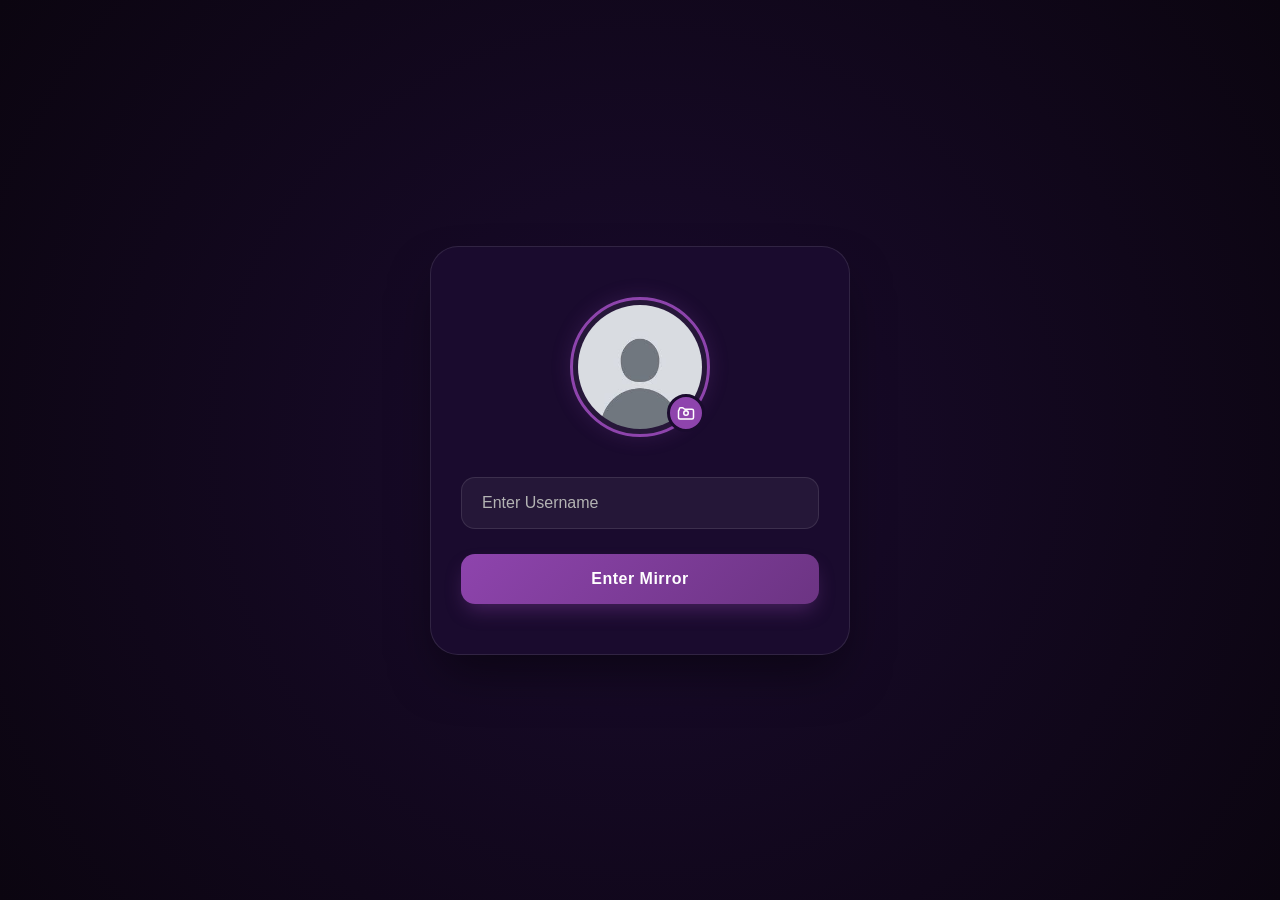
<file: front-end/public/index.html>
<!DOCTYPE html>
<html>

<head>
    <title>Login</title>
    <meta name="theme-color" content="#0f0f0f">
    <link rel="stylesheet" href="index.css">
    <link rel="icon" href="img/cropped_circle_image (8).png" type="image-icon">
</head>

<body>

    <div id="customAlert" class="alert-overlay">
        <div class="alert-box">
            <h3 id="alertTitle">Alert</h3>
            <p id="alertMessage">Message here</p>
            <button onclick="closeAlert()">OK</button>
        </div>
    </div>


    <div class="login-container">
        <div class="avatar-picker">
            <div class="image-wrapper">
                <img src="img/user.png" alt="User Profile" id="yourImage">

                <label class="camera-btn" onclick="openAvatarModal()">
                    <svg viewBox="0 0 24 24" fill="none" xmlns="http://www.w3.org/2000/svg">
                        <path
                            d="M12 15C13.6569 15 15 13.6569 15 12C15 10.3431 13.6569 9 12 9C10.3431 9 9 10.3431 9 12C9 13.6569 10.3431 15 12 15Z"
                            stroke="white" stroke-width="2" stroke-linecap="round" stroke-linejoin="round" />
                        <path
                            d="M3 7C3 5.89543 3.89543 5 5 5H7.17157C7.70201 5 8.21071 5.21071 8.58579 5.58579L9.41421 6.41421C9.78929 6.78929 10.298 7 10.8284 7H20C21.1046 7 22 7.89543 22 9V18C22 19.1046 21.1046 20 20 20H4C2.89543 20 2 19.1046 2 18V9C2 8.44772 2.44772 8 3 8V7Z"
                            stroke="white" stroke-width="2" stroke-linecap="round" stroke-linejoin="round" />
                    </svg>
                </label>
            </div>
        </div>

            <input type="text" id="username" placeholder="Enter Username" required >
            <input type="file" id="profileImage" accept="image/*" hidden>
        

        <button class="login-btn" onclick="login()">Enter Mirror</button>
    </div>

    <div id="avatarModal" class="alert-overlay">
        <div class="alert-box">
            <h3>Select Profile Picture</h3>
            <div class="avatar-grid">
                <img src="img/avatar/a1.jpeg" class="default-img" onclick="selectAvatar(this.src)">
                <img src="img/avatar/a2.jpeg" class="default-img" onclick="selectAvatar(this.src)">
                <img src="img/avatar/a3.jpeg" class="default-img" onclick="selectAvatar(this.src)">
                <img src="img/avatar/a4.jpeg" class="default-img" onclick="selectAvatar(this.src)">
                <img src="img/avatar/a5.jpeg" class="default-img" onclick="selectAvatar(this.src)">
                <img src="img/avatar/a6.jpeg" class="default-img" onclick="selectAvatar(this.src)">
                <img src="img/avatar/a7.jpeg" class="default-img" onclick="selectAvatar(this.src)">
                <img src="img/avatar/a8.jpeg" class="default-img" onclick="selectAvatar(this.src)">
                <img src="img/avatar/a9.jpeg" class="default-img" onclick="selectAvatar(this.src)">
                <img src="img/avatar/a10.jpeg" class="default-img" onclick="selectAvatar(this.src)">
                <div class="upload-option" onclick="document.getElementById('profileImage').click()">
                    <span>+ Upload</span>
                </div>
            </div>
            <button class="close-btn" onclick="closeAvatarModal()">Close</button>
        </div>
    </div>

    <script src="index.js"></script>
    <script src="security.js"></script>
</body>

</html>
</file>
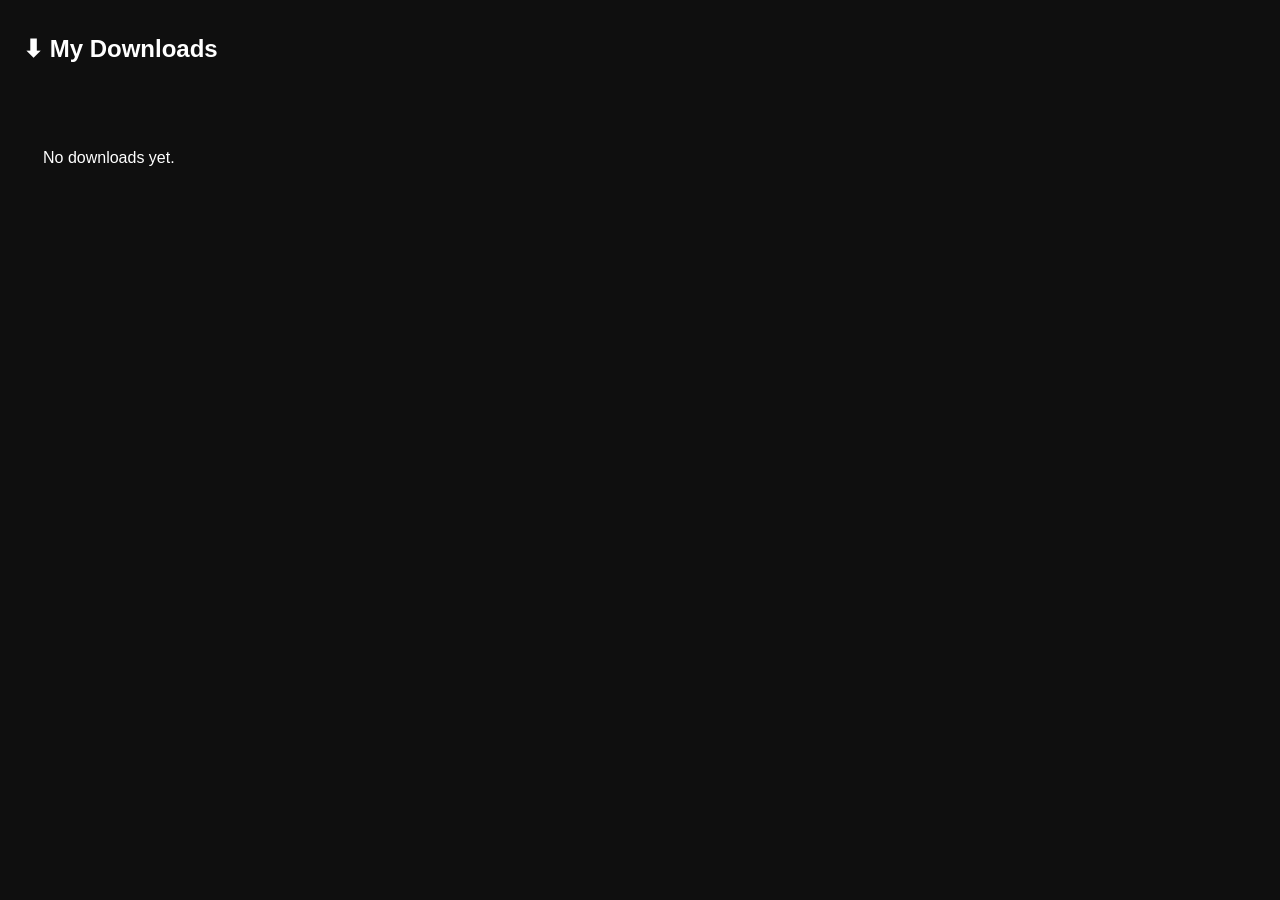
<file: front-end/public/download.html>
<!DOCTYPE html>
<html lang="en">

<head>
    <meta charset="UTF-8">
    <meta name="theme-color" content="#0f0f0f">
    <title>My Downloads</title>
    <link rel="icon" href="img/download.png" type="image-icon">
    <link rel="stylesheet" href="fontawesome-free-7.0.0-web/css/all.min.css">
    <style>
        body {
            background: #0f0f0f;
            color: white;
            font-family: Arial;
        }

        .downloads {
            display: grid;
            grid-template-columns: repeat(auto-fill, minmax(160px, 1fr));
            gap: 15px;
            padding: 20px;
        }

        .download-card {
            background: #1c1c1c;
            border-radius: 10px;
            padding: 10px;
            text-align: center;
        }

        .download-card img {
            width: 100%;
            border-radius: 6px;
        }

        .download-card h4 {
            margin: 8px 0;
            font-size: 14px;
            /* New lines for 2-line ellipsis truncation */
            display: -webkit-box;
            -webkit-line-clamp: 2;
            line-clamp: 2;
            -webkit-box-orient: vertical;
            overflow: hidden;
            text-overflow: ellipsis;
            /* Set a fixed line height so the cards stay the exact same size */
            line-height: 1.4;
            min-height: 2.8em; 
        }

        .download-card a {
            background: #00ff88;
            color: black;
            padding: 6px;
            border-radius: 6px;
            display: block;
            font-weight: bold;
            text-decoration: none;
        }

        .download-card a:hover {
            background: #00cc6f;
        }

        .remove {
            margin-top: 6px;
            color: red;
            cursor: pointer;
            font-size: 13px;
        }

        .remove:hover {
            text-decoration: underline;
        }

        /* ==========================================
   TV INACTIVITY (IDLE) STYLES
========================================== */
        body.tv-idle .tv-focus {
            outline-color: transparent !important;
            box-shadow: none !important;
            transform: scale(1) !important;
            transition: all 0.5s ease !important;
            /* Smooth fade out */
        }
    </style>
</head>

<body>

    <h2 style="padding:15px;">⬇ My Downloads</h2>

    <div class="downloads" id="downloads"></div>

    <script src="download.js"></script>
    <script src="security.js"></script>

</body>

</html>
</file>
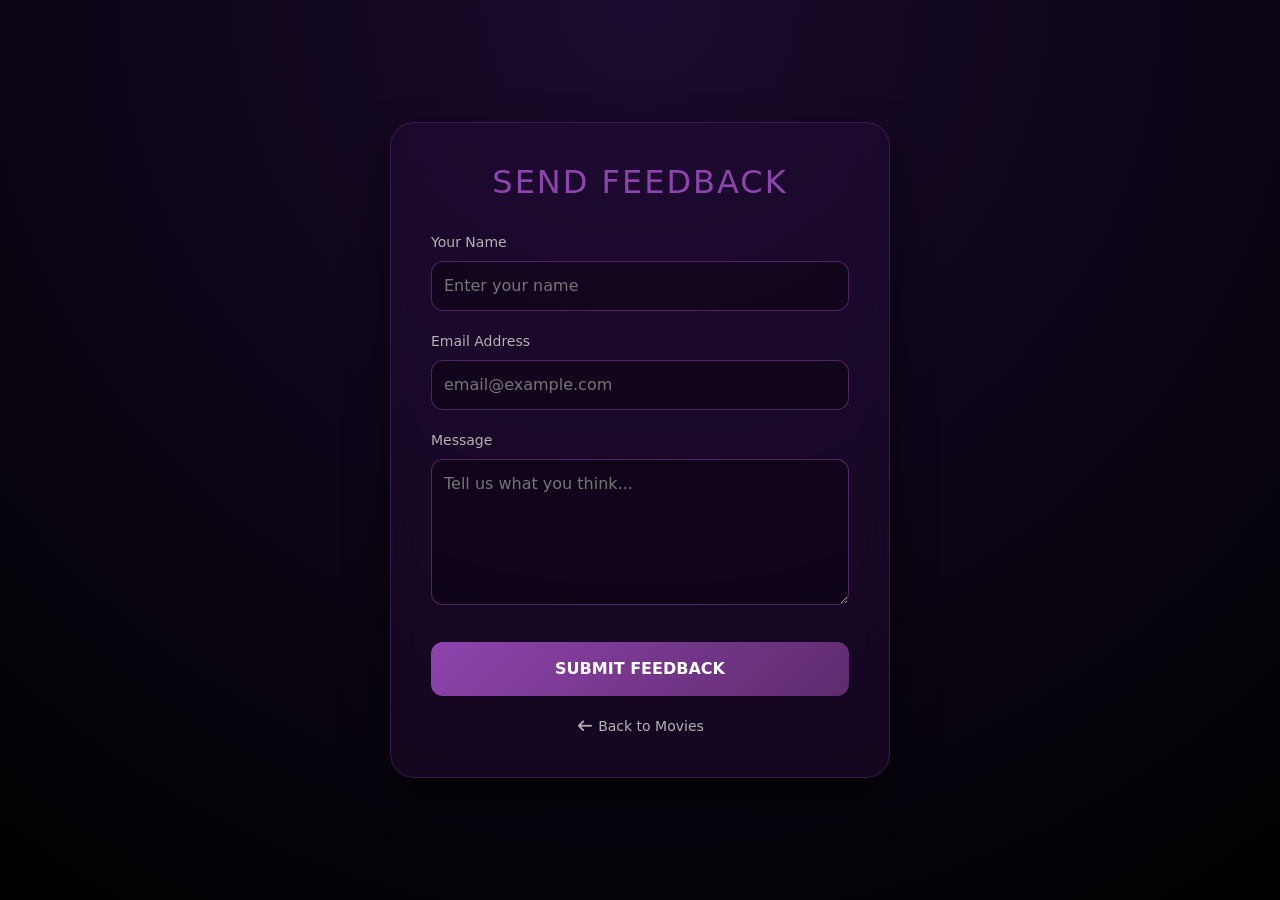
<file: front-end/public/feedback.html>
<!DOCTYPE html>
<html lang="en">

<head>
    <meta charset="UTF-8">
    <meta name="viewport" content="width=device-width, initial-scale=1.0">
    <title>User Feedback Form</title>
    <link rel="icon" href="image/user.jpg">
    <link rel="stylesheet" href="assets/css/bootstrap-grid.min.css">
    <link rel="stylesheet" href="assets/css/bootstrap.min.css">
    <link rel="stylesheet" href="fontawesome-free-7.0.0-web/css/all.min.css">
    <link rel="stylesheet" href="fontawesome-free-7.0.0-web/css/all.min.css">
</head>

<style>
    /* Specific Styles for Feedback Page */
    .feedback-container {
        display: flex;
        justify-content: center;
        align-items: center;
        min-height: 100vh;
        padding: 20px;
        background: radial-gradient(circle at top, #1a0b2e 0%, #000000 100%);
    }

    .feedback-card {
        background: rgba(42, 14, 60, 0.4);
        backdrop-filter: blur(15px);
        -webkit-backdrop-filter: blur(15px);
        border: 1px solid rgba(142, 68, 173, 0.3);
        border-radius: 24px;
        width: 100%;
        max-width: 500px;
        padding: 40px;
        box-shadow: 0 20px 40px rgba(0, 0, 0, 0.6);
    }

    h2 {
        color: #8e44ad;
        text-align: center;
        text-transform: uppercase;
        letter-spacing: 2px;
        margin-bottom: 30px;
    }

    .form-group {
        margin-bottom: 20px;
    }

    label {
        display: block;
        color: #b3b3b3;
        margin-bottom: 8px;
        font-size: 14px;
    }

    input,
    textarea {
        width: 100%;
        padding: 12px;
        background: rgba(0, 0, 0, 0.3);
        border: 1px solid rgba(142, 68, 173, 0.5);
        border-radius: 12px;
        color: white;
        outline: none;
        transition: 0.3s;
    }

    input:focus,
    textarea:focus {
        border-color: #8e44ad;
        box-shadow: 0 0 10px rgba(142, 68, 173, 0.3);
    }

    .submit-btn {
        background: linear-gradient(135deg, #8e44ad, #5e2b6d);
        color: white;
        border: none;
        padding: 15px;
        width: 100%;
        border-radius: 12px;
        font-weight: bold;
        cursor: pointer;
        text-transform: uppercase;
        transition: 0.3s;
        margin-top: 10px;
    }

    .submit-btn:hover {
        transform: scale(1.02);
        box-shadow: 0 0 20px rgba(142, 68, 173, 0.5);
    }

    .back-link {
        display: block;
        text-align: center;
        margin-top: 20px;
        color: #b3b3b3;
        text-decoration: none;
        font-size: 14px;
    }

    .back-link:hover {
        color: #8e44ad;
    }
</style>

<body>

    <div class="feedback-container">
        <div class="feedback-card">
            <h2>Send Feedback</h2>
            <form action="https://formspree.io/f/mzzjadyb" method="POST">
                <div class="form-group">
                    <label for="name">Your Name</label>
                    <input type="text" id="name" name="name" placeholder="Enter your name" required>
                </div>

                <div class="form-group">
                    <label for="email">Email Address</label>
                    <input type="email" id="email" name="email" placeholder="email@example.com" required>
                </div>

                <div class="form-group">
                    <label for="feedback">Message</label>
                    <textarea id="feedback" name="feedback" rows="5" placeholder="Tell us what you think..."
                        required></textarea>
                </div>

                <button type="submit" class="submit-btn">Submit Feedback</button>
            </form>
            <a href="movie.html" class="back-link"><i class="fas fa-arrow-left"></i> Back to Movies</a>
        </div>
    </div>


    <script src="assets/js/bootstrap.bundle.min.js"></script>
    <script src="security.js"></script>
</body>

</html>
</file>
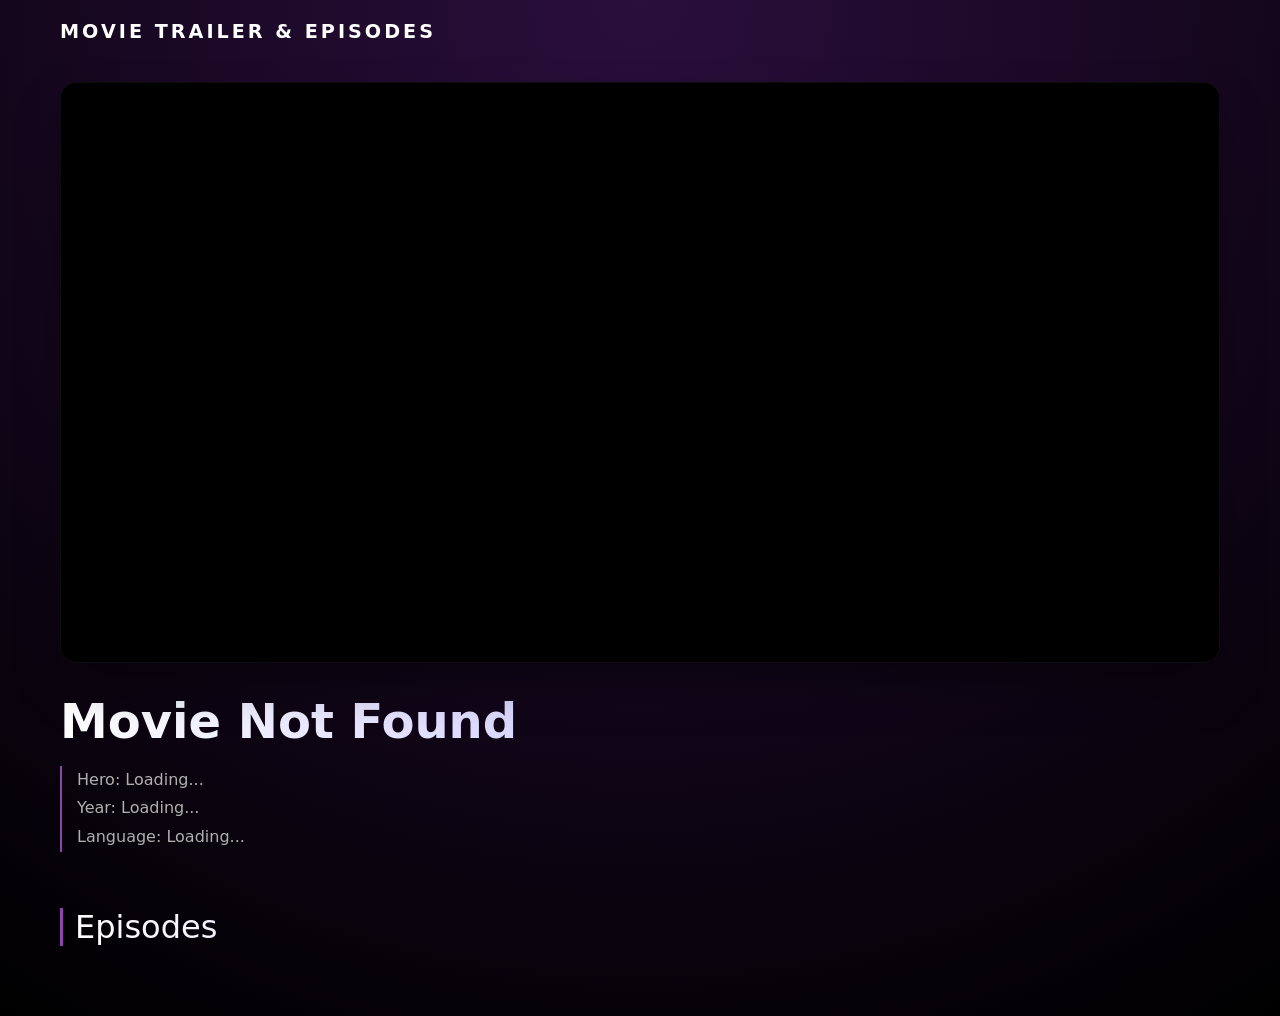
<file: front-end/public/movie-view.html>
<!DOCTYPE html>
<html lang="en">

<head>
    <meta charset="UTF-8">
    <meta name="viewport" content="width=device-width, initial-scale=1.0">
    <title>Movie-View</title>
    <link rel="stylesheet" href="movie-view.css">
    <link rel="stylesheet" href="assets/css/bootstrap.min.css">
    <link rel="stylesheet" href="assets/css/bootstrap-grid.min.css">
    <link rel="stylesheet" href="fontawesome-free-7.0.0-web/css/all.min.css">

    <!-- Meta bar color -->
    <meta name="theme-color" content="#2a0e3c">
    <link rel="icon" href="img/cropped_circle_image (8).png" type="image-icon">
</head>

<body>

    <div class="player-container">
        <div class="trailer">
            <h1 style="color: white;">MOVIE TRAILER & EPISODES</h1>
        </div><br>

        <div class="video-box" id="fullscreenContainer">
            <!-- Existing MP4 Player -->
            <video id="movieVideo" onclick="togglePlay()" crossorigin="anonymous">
                <source id="videoSource" src="" type="video/mp4">
            </video>

            <!-- NEW: YouTube Iframe Player (Hidden by default) -->
            <!-- UPDATED: Added pointer-events: none -->
            <iframe id="youtubePlayer"
                style="display: none; width: 100%; height: 100%; aspect-ratio: 16/9; border: none; pointer-events: none;"
                allow="autoplay; fullscreen" allowfullscreen></iframe>

            <!-- Existing Controls -->
            <div class="video-overlay-controls" id="overlayControls">
                <div class="top-controls" id="topControls">
                    <button class="nav-btn" id="fsBackBtn" onclick="toggleCustomFullscreen()" data-tooltip="Exit Fullscreen">
                        <i class="fas fa-arrow-left"></i>
                    </button>
                    <h2 id="fsTitle">Loading...</h2>
                </div>
                <div class="main-controls">
                    <button class="nav-btn" onclick="playPrevious()" data-tooltip="Previous"
                        style="position: absolute; left: 50px;">
                        <i class="fas fa-step-backward"></i>
                    </button>
                    <button class="nav-btn play-btn" onclick="togglePlay()" data-tooltip="Play/Pause" 
                        style="position: absolute; left: 50%; transform: translateX(-50%);">
                        <i class="fas fa-play" id="playIcon"></i>
                    </button>
                    <button class="nav-btn" onclick="playNext()" data-tooltip="Next"
                        style="position: absolute; right: 50px;">
                        <i class="fas fa-step-forward"></i>
                    </button>
                </div>

                <div class="progress-container" id="progressContainer">
                    <div id="hover-timer" class="hover-timer">0:00</div>

                    <div class="buffer-bar" id="bufferBar"></div>

                    <div class="progress-bar" id="progressBar">
                        <div class="progress-dot" id="progressDot"></div>
                    </div>
                </div>

                <div class="bottom-controls">
                    <div class="timer-display">
                        <span id="currentTime" style="color: white;">0:00</span> <span style="color: white;">/</span>
                        <span id="durationTime" style="color: white;">0:00</span>
                    </div>

                    <div class="volume-container">
                        <i class="fas fa-volume-up" id="volumeIcon" style="color: white;"></i>
                        <input type="range" id="volumeSlider" min="0" max="3" step="0.1" value="1">
                    </div>

                    <button class="fullscreen-btn nav-btn" onclick="toggleCustomFullscreen()"
                        data-tooltip="Full Screen (A)">
                        <i class="fas fa-expand" id="fullScreenIcon"></i>
                    </button>
                </div>
            </div>
        </div>

        <div class="movie-details">
            <h1 id="movieTitle">Loading...</h1>
            <p id="movieInfo">
                Hero: Loading... <br>
                Year: Loading... <br>
                Language: Loading... <br>
            </p>
        </div>
    </div>

    <div class="episodes-container">
        <div class="section-title">
            <h2>Episodes</h2>
        </div>
        <div class="episodes-grid" id="episodesGrid" style="margin: 10px;"></div>
    </div>

    <div id="custom-alert" class="alert-hidden">
        <div class="alert-content">
            <i class="fas fa-exclamation-circle"></i>
            <span id="alert-text">This is the last episode.</span>
        </div>
    </div>

</body>
<script src="movie-view.js"></script>
<script src="voice-assistant.js"></script>

</html>
</file>
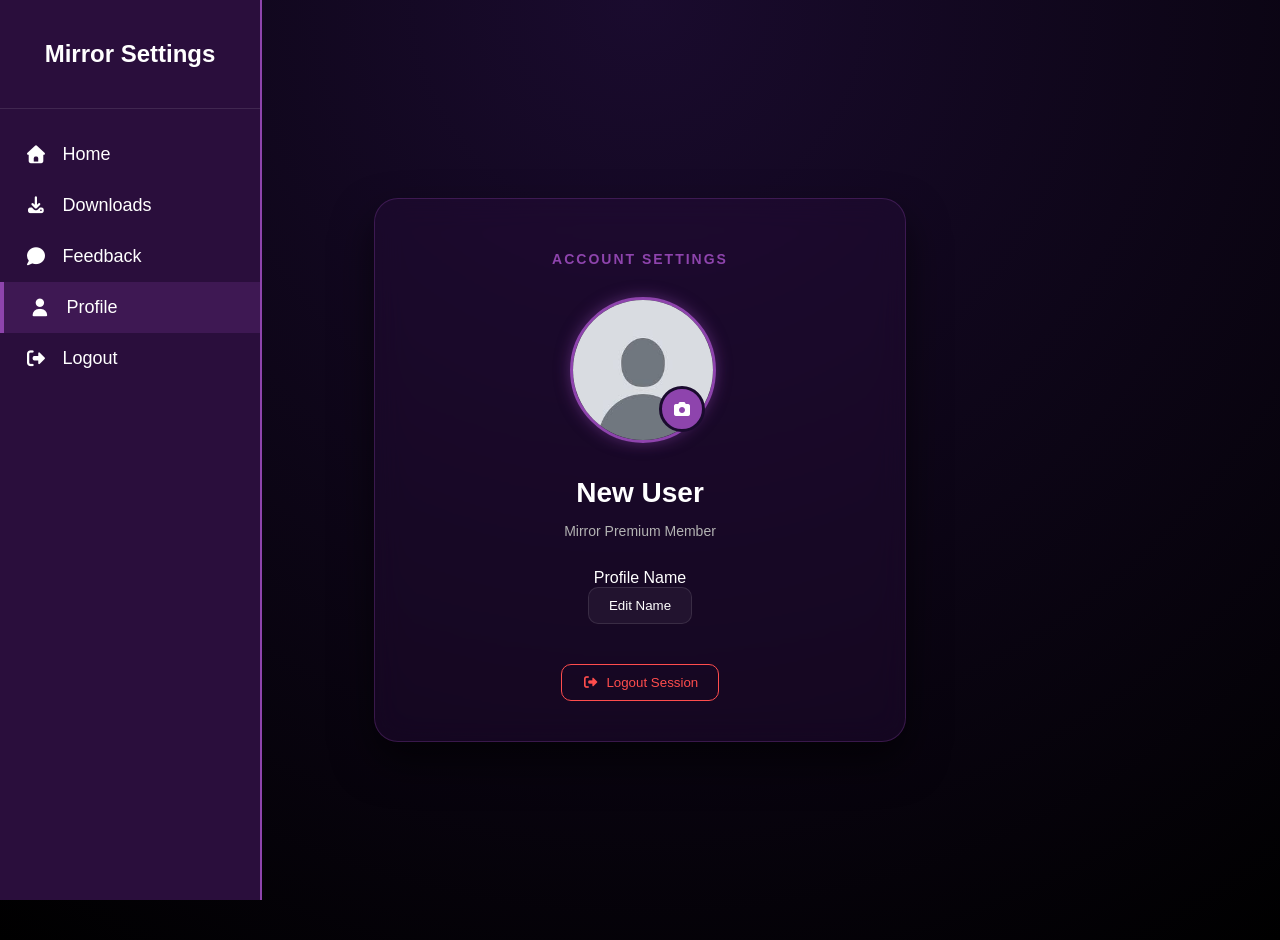
<file: front-end/public/profile.html>
<!DOCTYPE html>
<html lang="en">

<head>
    <meta charset="UTF-8">
    <meta name="viewport" content="width=device-width, initial-scale=1.0">
    <meta name="theme-color" content="#003d40">
    <title>User Profile</title>


    <!-- Meta bar color -->
    <meta name="theme-color" content="#003d40">
    <link rel="icon" href="img/user.png" type="image-icon">
    <link rel="stylesheet" href="fontawesome-free-7.0.0-web/css/all.min.css">
    <link rel="stylesheet" href="fontawesome-free-7.0.0-web/css/fontawesome.min.css">
    <link rel="stylesheet" href="profile.css">
</head>

<body>

    <!-- Image Preview Popup -->
    <div id="imagePreview" class="image-preview">
        <span class="close">&times;</span>
        <img id="previewImg">
    </div>

    <div class="profile-page-wrapper">
        <div class="menu-toggle" onclick="toggleSidebar()">
            <i class="fas fa-bars"></i>
        </div>

        <div class="nav-sidebar" id="navSidebar">
            <div class="sidebar-header">
                <h2>Mirror Settings</h2>
            </div>
            <ul class="nav-links">
                <li><a href="movie.html"><i class="fas fa-home"></i> Home</a></li>
                <li><a href="download.html"><i class="fas fa-download"></i> Downloads</a></li>
                <li><a href="feedback.html"><i class="fas fa-comment"></i> Feedback</a></li>
                <li class="active"><a href="profile.html"><i class="fas fa-user"></i> Profile</a></li>
                <li><a href="#" onclick="logout()"><i class="fas fa-sign-out-alt"></i> Logout</a></li>
            </ul>
        </div>

        <div class="main-content">
            <div class="profile-card">
                <div class="profile-header">
                    <h2>Account Settings</h2>
                </div>

                <div class="avatar-section">
                    <div class="avatar-picker">
                        <div class="image-wrapper">
                            <img id="profilePic" src="img/user.png" alt="Profile">
                            <div class="camera-btn" onclick="openAvatarModal()">
                                <i class="fas fa-camera"></i>
                            </div>
                        </div>
                    </div>
                    <h1 id="displayName">Username</h1>
                    <p class="user-role">Mirror Premium Member</p>
                </div>

                <div class="settings-group">
                    <div class="input-container">
                        <label>Profile Name</label>
                        <input type="text" id="usernameInput" placeholder="Enter new username" hidden>
                        <div class="button-row">
                            <button id="editBtn" class="btn-secondary" onclick="editUsername()">Edit Name</button>
                            <button id="saveBtn" class="btn-primary" onclick="saveUsername()" hidden>Save
                                Changes</button>
                            <button id="cancelBtn" class="btn-outline" onclick="cancelEdit()" hidden>Cancel</button>
                        </div>
                    </div>
                </div>

                <div class="danger-zone">
                    <button class="logout-btn" onclick="logout()">
                        <i class="fas fa-sign-out-alt"></i> Logout Session
                    </button>
                </div>
            </div>
        </div>
    </div>

    <div id="avatarModal" class="modal-overlay">
        <div class="modal-box">
            <h3>Choose Avatar</h3>
            <div class="avatar-grid">
                <img src="img/avatar/a1.jpeg" class="preset-avatar" onclick="updateAvatar(this.src)">
                <img src="img/avatar/a2.jpeg" class="preset-avatar" onclick="updateAvatar(this.src)">
                <img src="img/avatar/a3.jpeg" class="preset-avatar" onclick="updateAvatar(this.src)">
                <img src="img/avatar/a4.jpeg" class="preset-avatar" onclick="updateAvatar(this.src)">
                <img src="img/avatar/a5.jpeg" class="preset-avatar" onclick="updateAvatar(this.src)">
                <img src="img/avatar/a6.jpeg" class="preset-avatar" onclick="updateAvatar(this.src)">
                <img src="img/avatar/a7.jpeg" class="preset-avatar" onclick="updateAvatar(this.src)">
                <img src="img/avatar/a8.jpeg" class="preset-avatar" onclick="updateAvatar(this.src)">
                <img src="img/avatar/a9.jpeg" class="preset-avatar" onclick="updateAvatar(this.src)">
                <img src="img/avatar/a10.jpeg" class="preset-avatar" onclick="updateAvatar(this.src)">

                <div class="upload-option" onclick="document.getElementById('imageInput').click()">
                    <i class="fas fa-plus"></i>
                    <span>Upload</span>
                </div>
            </div>
            <button class="close-modal" onclick="closeAvatarModal()">Cancel</button>
        </div>
    </div>

    <input type="file" id="imageInput" accept="image/*" hidden>

    <script src="profile.js"></script>
    <script src="security.js"></script>
</body>

</html>
</file>
<file: front-end/public/index.css>
/* =========================================
   1. GLOBAL RESET & FOUNDATION
   ========================================= */
:root {
    --primary-bg: #0b0510;        /* Deep space black */
    --card-bg: #1a0b2e;           /* Rich dark purple */
    --accent-purple: #8e44ad;     /* Professional purple */
    --accent-hover: #a349c2;
    --text-main: #ffffff;
    --text-dim: #b3b3b3;
    --input-bg: rgba(255, 255, 255, 0.05);
    --glass-border: rgba(255, 255, 255, 0.1);
}

* {
    margin: 0;
    padding: 0;
    box-sizing: border-box;
    font-family: 'Inter', 'Segoe UI', Roboto, Helvetica, Arial, sans-serif;
}

body {
    background-color: var(--primary-bg);
    background-image: radial-gradient(circle at center, #1a0b2e 0%, #0b0510 100%);
    display: flex;
    align-items: center;
    justify-content: center;
    min-height: 100vh;
    color: var(--text-main);
    padding: 20px;
}

/* =========================================
   2. PROFESSIONAL LOGIN CONTAINER
   ========================================= */
.login-container {
    width: 100%;
    max-width: 420px;
    background-color: var(--card-bg);
    padding: 50px 30px;
    border-radius: 28px;
    border: 1px solid var(--glass-border);
    box-shadow: 0 25px 50px -12px rgba(0, 0, 0, 0.5);
    display: flex;
    flex-direction: column;
    align-items: center;
    text-align: center;
    transition: transform 0.4s cubic-bezier(0.175, 0.885, 0.32, 1.275);
}

.login-container:hover {
    transform: translateY(-8px);
}

/* =========================================
   3. AVATAR PICKER STYLE
   ========================================= */
.avatar-picker {
    margin-bottom: 40px;
    position: relative;
}

.image-wrapper {
    width: 140px;
    height: 140px;
    position: relative;
}

.image-wrapper img {
    width: 100%;
    height: 100%;
    object-fit: cover;
    border-radius: 50%;
    border: 3px solid var(--accent-purple);
    padding: 5px;
    background: var(--input-bg);
    box-shadow: 0 0 20px rgba(142, 68, 173, 0.2);
}

.camera-btn {
    position: absolute;
    bottom: 5px;
    right: 5px;
    background: var(--accent-purple);
    color: white;
    width: 38px;
    height: 38px;
    border-radius: 50%;
    display: flex;
    align-items: center;
    justify-content: center;
    cursor: pointer;
    border: 3px solid var(--card-bg);
    transition: 0.3s;
}

.camera-btn:hover {
    background: var(--accent-hover);
    transform: scale(1.1);
}

.camera-btn svg {
    width: 18px;
    height: 18px;
}

/* =========================================
   4. FORM INPUTS & BUTTON
   ========================================= */
#username {
    width: 100%;
    padding: 16px 20px;
    background: var(--input-bg);
    border: 1px solid var(--glass-border);
    border-radius: 14px;
    color: white;
    font-size: 16px;
    margin-bottom: 25px;
    outline: none;
    transition: 0.3s;
}

#username:focus {
    border-color: var(--accent-purple);
    background: rgba(255, 255, 255, 0.08);
    box-shadow: 0 0 0 4px rgba(142, 68, 173, 0.15);
}

#username::placeholder {
    color: var(--text-dim);
}

button {
    width: 100%;
    padding: 16px;
    background: linear-gradient(135deg, #8e44ad 0%, #6c3483 100%);
    color: white;
    border: none;
    border-radius: 14px;
    font-size: 16px;
    font-weight: 600;
    cursor: pointer;
    letter-spacing: 0.5px;
    transition: 0.3s ease;
    box-shadow: 0 10px 20px -5px rgba(142, 68, 173, 0.4);
}

button:hover {
    transform: translateY(-2px);
    box-shadow: 0 15px 25px -5px rgba(142, 68, 173, 0.5);
    filter: brightness(1.1);
}

button:active {
    transform: translateY(0);
}

/* =========================================
   5. MODAL & OVERLAY STYLE
   ========================================= */
.alert-overlay, .avatar-modal {
    position: fixed;
    inset: 0;
    background: rgba(0, 0, 0, 0.8);
    backdrop-filter: blur(8px);
    display: none;
    align-items: center;
    justify-content: center;
    z-index: 1000;
    padding: 20px;
}

.alert-overlay.show, .avatar-modal.show {
    display: flex;
}

.alert-box, .modal-content {
    background: #1a1a1a;
    border: 1px solid var(--glass-border);
    padding: 30px;
    border-radius: 24px;
    width: 100%;
    max-width: 400px;
    text-align: center;
    animation: modalSlide 0.4s ease-out;
}

@keyframes modalSlide {
    from { transform: translateY(20px); opacity: 0; }
    to { transform: translateY(0); opacity: 1; }
}

.alert-box h3, .modal-content h3 {
    margin-bottom: 15px;
    font-weight: 600;
}

.avatar-grid {
    display: grid;
    grid-template-columns: repeat(4, 1fr);
    gap: 12px;
    margin: 20px 0;
}

.avatar-grid img {
    width: 100%;
    aspect-ratio: 1;
    border-radius: 12px;
    cursor: pointer;
    transition: 0.2s;
    border: 2px solid transparent;
}

.avatar-grid img:hover {
    transform: scale(1.1);
    border-color: var(--accent-purple);
}

.upload-option {
    grid-column: span 4;
    background: var(--input-bg);
    border: 2px dashed var(--glass-border);
    padding: 15px;
    border-radius: 12px;
    cursor: pointer;
    font-weight: 500;
    margin-top: 10px;
    transition: 0.3s;
}

.upload-option:hover {
    background: rgba(142, 68, 173, 0.1);
    border-color: var(--accent-purple);
}

.close-btn {
    margin-top: 20px;
    background: transparent;
    border: 1px solid var(--glass-border);
    box-shadow: none;
}

.close-btn:hover {
    background: var(--input-bg);
    box-shadow: none;
}

/* =========================================
   6. RESPONSIVE OPTIMIZATIONS
   ========================================= */
@media (max-width: 480px) {
    .login-container {
        padding: 40px 20px;
        border-radius: 20px;
    }
    
    .avatar-grid {
        grid-template-columns: repeat(3, 1fr);
    }
}
</file>
<file: front-end/public/movie-view.css>
/* --- Root Variables --- */
:root {
    --primary-purple: #8e44ad;
    --accent-glow: rgba(142, 68, 173, 0.6);
    --bg-dark: #080808;
    --card-bg: #121212;
    --text-main: #ffffff;
    --text-dim: #b0b0b0;
    --transition: all 0.3s cubic-bezier(0.25, 0.8, 0.25, 1);
}

body {
    margin: 0;
    font-family: 'Inter', -apple-system, sans-serif;
    background: radial-gradient(circle at top, #2a0e3c 0%, #000000 100%);
    /* Main Theme Background */
    color: var(--text-main);
    overflow-x: hidden;
}

body::-webkit-scrollbar {
    display: none;
}

/* --- Player Layout --- */
.player-container {
    padding: 20px;
    max-width: 1200px;
    margin: 0 auto;
}

.trailer h1 {
    font-size: 1.2rem;
    text-transform: uppercase;
    letter-spacing: 3px;
    color: white;
    font-weight: 800;
    margin-bottom: 15px;
}

/* --- Automatic Sizing Video Box --- */
.video-box {
    position: relative;
    width: 100%;
    /* No fixed height - follows video file */
    background: #000;
    border-radius: 16px;
    overflow: hidden;
    box-shadow: 0 25px 50px -12px rgba(0, 0, 0, 0.5);
    border: 1px solid rgba(255, 255, 255, 0.05);
    transition: var(--transition);
}

video {
    width: 100%;
    height: auto;
    display: block;
    aspect-ratio: auto;
    /* Uses metadata to set height */
    cursor: pointer;
}

/* --- Fullscreen Mode --- */
.video-box.custom-fullscreen {
    position: fixed;
    top: 0;
    left: 0;
    width: 100vw;
    height: 100vh;
    z-index: 99999;
    background: black;
    border-radius: 0;
    display: flex;
    align-items: center;
    justify-content: center;
}

.video-box.custom-fullscreen video {
    max-width: 100%;
    max-height: 100%;
    object-fit: contain;
    /* Prevents stretching */
}

/* --- Controls (No Tooltips) --- */
.video-overlay-controls {
    position: absolute;
    inset: 0;
    background: linear-gradient(to top, rgba(0, 0, 0, 0.8) 0%, transparent 50%, rgba(0, 0, 0, 0.4) 100%);
    display: flex;
    flex-direction: column;
    justify-content: space-between;
    padding: 20px;
    opacity: 0;
    transition: var(--transition);
    pointer-events: none;
}

.video-box:hover .video-overlay-controls {
    opacity: 1;
}

.main-controls {
    display: flex;
    align-items: center;
    justify-content: center;
    padding-top: 85px;
    gap: 25px;
    flex-grow: 1;
}

.nav-btn {
    pointer-events: auto;
    background: rgba(255, 255, 255, 0.1);
    backdrop-filter: blur(8px);
    border: 1px solid rgba(255, 255, 255, 0.2);
    color: white;
    border-radius: 50%;
    width: 60px;
    height: 60px;
    font-size: 22px;
    cursor: pointer;
    transition: var(--transition);
    display: flex;
    align-items: center;
    justify-content: center;
}

.nav-btn:hover,
.nav-btn:focus {
    background: var(--primary-purple);
    transform: scale(1.1);
    box-shadow: 0 0 20px var(--accent-glow);
    outline: none;
    border: 2px solid white;
}

.play-btn {
    width: 80px !important;
    height: 80px !important;
    font-size: 30px !important;
    background: var(--primary-purple) !important;
}

/* Bottom Control Bar */
.bottom-controls {
    width: 100%;
    display: flex;
    align-items: center;
    justify-content: space-between;
    background: transparent;
    padding: 12px 20px;
    border-radius: 12px;
    backdrop-filter: blur(10px);
    pointer-events: auto;
}

/* --- Progress Bar --- */
.progress-container {
    position: relative;
    /* Ensure the timer is positioned relative to the bar */
    width: 100%;
    height: 10px;
    background: rgba(255, 255, 255, 0.2);
    border-radius: 10px;
    cursor: pointer;
    position: relative;
    margin-bottom: 10px;
    pointer-events: auto;
}

.hover-timer {
    position: absolute;
    bottom: 25px;
    /* Sits above the bar */
    left: 0;
    background: rgba(142, 68, 173, 0.9);
    /* Your primary-purple */
    color: white;
    padding: 4px 8px;
    border-radius: 4px;
    font-size: 12px;
    font-weight: bold;
    pointer-events: none;
    /* Prevents the mouse from flickering when hitting the text */
    display: none;
    /* Hidden by default */
    transform: translateX(-50%);
    /* Centers the box on the cursor */
    z-index: 10;
    box-shadow: 0 2px 10px rgba(0, 0, 0, 0.3);
}

.progress-container:hover .hover-timer {
    display: block;
}

.buffer-bar {
    position: absolute;
    top: 0;
    left: 0;
    height: 100%;
    width: 0%;
    background: rgba(255, 255, 255, 0.3);
    /* Light translucent white */
    border-radius: 10px;
    z-index: 1;
    /* Behind the progress bar */
    transition: width 0.3s ease;
}


.progress-bar {
    height: 100%;
    width: 0%;
    background: var(--primary-purple);
    border-radius: 10px;
    position: relative;
    box-shadow: inset 0 0 10px var(--primary-purple);
    z-index: 2;
    /* Sits on top of the buffer bar */
}

.progress-dot {
    position: absolute;
    right: -3px;
    top: 50%;
    transform: translateY(-50%);
    height: 14px;
    width: 14px;
    background: white;
    border-radius: 50%;
}

/* --- Movie Details --- */
.movie-details {
    margin-top: 30px;
}

#movieTitle {
    font-size: 3rem;
    font-weight: 900;
    margin: 0;
    background: linear-gradient(to right, #fff, #a29bfe);
    background-clip: text;
    -webkit-background-clip: text;
    -webkit-text-fill-color: transparent;
}

#movieInfo {
    color: var(--text-dim);
    line-height: 1.8;
    margin-top: 15px;
    border-left: 2px solid var(--primary-purple);
    padding-left: 15px;
}

/* --- Episodes Grid --- */
.episodes-container {
    padding: 20px;
    max-width: 1200px;
    margin: 0 auto;
}

.section-title {
    font-size: 1.5rem;
    font-weight: 700;
    margin-bottom: 20px;
    padding-left: 12px;
    border-left: 3px solid var(--primary-purple);
    background: linear-gradient(to right, #fff, #a29bfe);
    background-clip: text;
    -webkit-background-clip: text;
    -webkit-text-fill-color: transparent;

}

.episodes-grid {
    display: flex;
    gap: 20px;
    overflow-x: auto;
    padding-bottom: 20px;
    scroll-snap-type: x mandatory;
}

.episodes-grid::-webkit-scrollbar {
    height: 10px;
}

.episodes-grid::-webkit-scrollbar-thumb {
    background: #333;
    border-radius: 10px;
}

.episodes-grid::-webkit-scrollbar-thumb:hover {
    background: var(--primary-purple);
}

.episode-card {
    min-width: 280px;
    background: #121212;
    border-radius: 12px;
    color: white;
    overflow: hidden;
    cursor: pointer;
    transition: var(--transition);
    border: 1px solid #333;
}

.episode-card:hover {
    transform: translateY(-8px);
    border-color: var(--primary-purple);
    box-shadow: 0 15px 30px rgba(0, 0, 0, 0.5);

}

.episode-thumbnail {
    height: 168px;
    background: #1a1a1a;
    position: relative;
}

.episode-thumbnail img {
    width: 100%;
    height: 100%;
    object-fit: cover;
}

.episode-info {
    padding: 12px;
}

.episode-title {
    font-size: 1rem;
    font-weight: 600;
    margin: 0 0 8px 0;
}

.episode-time {
    font-size: 0.9rem;
    color: var(--text-dim);
    margin: 0;
}

/* --- Custom Alerts --- */
#custom-alert {
    position: fixed;
    top: 30px;
    left: 50%;
    transform: translateX(-50%) translateY(-200px);
    background: rgba(42, 14, 60, 0.95);
    color: white;
    padding: 12px 25px;
    border-radius: 50px;
    border: 1px solid var(--primary-purple);
    z-index: 100001;
    transition: transform 0.5s ease;
}

#custom-alert.show {
    transform: translateX(-50%) translateY(0);
}


/* =============================
   CUSTOM LOADING BORDER ANIMATION
============================= */
.play-btn {
    position: relative;
    /* Required to attach the spinning ring */
}

/* The spinning neon ring */
.play-btn.is-loading::after {
    content: '';
    position: absolute;
    top: -4px;
    left: -4px;
    right: -4px;
    bottom: -4px;
    border: 3px solid transparent;
    border-top-color: #00ff88;
    /* Neon green loading color */
    border-bottom-color: #00ff88;
    border-radius: 50%;
    animation: spinLoad 1s linear infinite;
    pointer-events: none;
    /* Prevents the ring from blocking your clicks */
}

@keyframes spinLoad {
    0% {
        transform: rotate(0deg);
    }

    100% {
        transform: rotate(360deg);
    }
}

/* Hide the inner icon slightly to emphasize the loading ring */
.play-btn.is-loading i {
    opacity: 0.5;
}



/* =============================
   PREMIUM TV & KEYBOARD FOCUS STYLING (STATIC POSITION)
============================= */

/* 1. Add a smooth color transition (removed transform transition) */
.nav-btn,
.progress-container,
input[type="range"],
.fullscreen-btn,
.play-btn {
    transition: background 0.3s ease, box-shadow 0.3s ease !important;
}

/* 2. The Professional Focus State */
.tv-focused {
    /* A crisp solid white ring with a subtle dark drop-shadow for depth */
    box-shadow: 0 0 0 3px rgba(255, 255, 255, 0.95), 0 10px 20px rgba(0, 0, 0, 0.6) !important;

    /* Deepen the purple to make the white icon pop out */
    background: rgba(142, 68, 173, 1) !important;

    /* Bring the focused item to the absolute front */
    z-index: 50 !important;

    /* Smooth out any borders */
    border-color: transparent !important;

    /* explicitly prevent any scaling or moving */
    transform: none !important;
}

/* =============================
   PLAY BUTTON SPECIFIC FOCUS FIX
============================= */
.play-btn.tv-focused {
    /* Preserve the exact translation (centering) but completely remove the scale */
    transform: translate(-50%, -50%) !important;

    /* ONLY show the white border (no extra drop shadows, no moving) */
    box-shadow: 0 0 0 3px rgba(255, 255, 255, 0.95) !important;

    /* Keep your original button background color intact */
    background: transparent !important;
}

/* 3. Specific focus style for the Progress Bar (Timeline) */
.progress-container.tv-focused {
    box-shadow: 0 0 0 3px rgba(255, 255, 255, 0.8), 0 5px 15px rgba(0, 0, 0, 0.5) !important;
    border-radius: 8px !important;
    height: 12px !important;
    background: rgba(255, 255, 255, 0.25) !important;
    transform: none !important;
}

/* 4. Elegant focus for the Volume Slider */
input[type="range"].tv-focused {
    box-shadow: 0 0 0 3px rgba(255, 255, 255, 0.9) !important;
    border-radius: 20px !important;
    transform: none !important;
}


/* =============================
   PREMIUM SMART TV TOOLTIP (KEYBOARD/REMOTE)
============================= */
.tv-remote-tooltip {
    position: fixed;
    transform: translateX(-50%);

    /* 1. Premium Glassmorphism Look */
    background: rgba(20, 20, 20, 0.85);
    backdrop-filter: blur(10px);
    -webkit-backdrop-filter: blur(10px);
    /* Support for Safari/iOS */

    /* 2. Crisp typography to match the white focus ring */
    color: #ffffff;
    font-size: 12px;
    font-weight: 700;
    letter-spacing: 1px;
    text-transform: uppercase;
    /* Cinematic, professional styling */

    /* 3. Subtle accent border using your page's purple theme */
    border: 1px solid rgba(142, 68, 173, 0.6);

    /* 4. Modern Pill Shape */
    padding: 8px 16px;
    border-radius: 30px;

    /* 5. Deep cinematic drop shadow with a faint purple glow */
    box-shadow: 0 10px 30px rgba(0, 0, 0, 0.9), 0 0 15px rgba(142, 68, 173, 0.2);

    pointer-events: none;
    z-index: 99999;
    opacity: 0;
    white-space: nowrap;

    /* 6. Buttery smooth gliding animations */
    transition: opacity 0.3s cubic-bezier(0.25, 0.8, 0.25, 1),
        top 0.3s cubic-bezier(0.25, 0.8, 0.25, 1),
        left 0.3s cubic-bezier(0.25, 0.8, 0.25, 1);
}



/* =============================
   NORMAL VIEW (MINIMALIST PREVIEW)
============================= */

/* 1. Hide all main controls, timelines, and volume sliders when NOT in fullscreen */
#fullscreenContainer:not(.custom-fullscreen) #progressContainer,
#fullscreenContainer:not(.custom-fullscreen) .main-controls,
#fullscreenContainer:not(.custom-fullscreen) input[type="range"],
#fullscreenContainer:not(.custom-fullscreen) .time-display,
#fullscreenContainer:not(.custom-fullscreen) .volume-container,
#fullscreenContainer:not(.custom-fullscreen) #volumeSlider {
    opacity: 0 !important;
    pointer-events: none !important;
    visibility: hidden !important; 
}

/* 2. Rip the Fullscreen button out of the bottom row and move it to the Top-Right */
#fullscreenContainer:not(.custom-fullscreen) .fullscreen-btn {
    position: absolute !important;
    right: 15px !important;
    
    /* Premium circular styling so it looks great hovering over the video */
    background: rgba(0, 0, 0, 0.6) !important;
    border-radius: 50% !important;
    width: 45px !important;
    height: 45px !important;
    display: flex !important;
    align-items: center !important;
    justify-content: center !important;
    border: 2px solid rgba(255, 255, 255, 0.2) !important;
    z-index: 9999 !important;
    margin: 0 !important;
    
    /* Make sure it stays visible even if the other controls are hidden */
    opacity: 1 !important;
    pointer-events: auto !important;
    visibility: visible !important;
}

/* 3. Add your theme's purple hover effect to the new top-right button */
#fullscreenContainer:not(.custom-fullscreen) .fullscreen-btn:hover {
    background: rgba(142, 68, 173, 0.9) !important;
    border-color: #ffffff !important;
    transform: scale(1.1) !important;
}

/* 4. Hide the TV focus ring if the user uses the remote while the controls are invisible */
#fullscreenContainer:not(.custom-fullscreen) .tv-focused:not(.fullscreen-btn) {
    box-shadow: none !important;
    background: transparent !important;
}

/* 5. Hide the Smart TV Tooltip in normal view so it doesn't float over empty space */
body:has(#fullscreenContainer:not(.custom-fullscreen)) .tv-remote-tooltip {
    display: none !important;
}

/* =============================
   FULLSCREEN EPISODE OVERLAY 
============================= */
.episodes-container.fullscreen-mode {
    position: fixed;
    bottom: 0;
    left: 0;
    width: 100vw;
    z-index: 100000; /* Ensure it floats above the custom-fullscreen video */
    background: linear-gradient(to top, rgba(0,0,0,0.95) 10%, rgba(0,0,0,0.8) 60%, transparent 100%);
    transform: translateY(100%); /* Hidden below screen by default */
    transition: transform 0.4s cubic-bezier(0.25, 0.8, 0.25, 1);
    padding: 60px 20px 20px; /* Extra top padding for the gradient fade */
    pointer-events: none; /* Prevents blocking clicks when hidden */
}

/* The trigger class added via JS when navigating down */
.episodes-container.fullscreen-mode.active-overlay {
    transform: translateY(0); /* Slide up */
    pointer-events: auto;
}

/* Hide the horizontal scrollbar for a clean, cinematic TV look */
.episodes-container.fullscreen-mode .episodes-grid::-webkit-scrollbar {
    display: none;
}

/* =============================
   FULLSCREEN TOP CONTROLS (BACK ARROW & TITLE)
============================= */
.top-controls {
    position: absolute;
    top: 25px;
    left: 25px;
    display: flex;
    align-items: center;
    gap: 18px;
    z-index: 100;
    pointer-events: auto; /* Allow clicking */
}

/* Hide the top controls completely when NOT in fullscreen */
#fullscreenContainer:not(.custom-fullscreen) .top-controls {
    display: none !important;
    pointer-events: none !important;
}

#fsTitle {
    margin: 0;
    font-size: 1.4rem;
    font-weight: 700;
    letter-spacing: 1px;
    text-shadow: 0 4px 15px rgba(0,0,0,1); /* Deep shadow for readability over video */
    background: linear-gradient(to right, #ffffff, #dcdde1);
    background-clip: text;
    -webkit-background-clip: text;
    -webkit-text-fill-color: transparent;
}

/* Custom dimensions for the Back Button to balance the top left corner */
#fsBackBtn {
    width: 50px;
    height: 50px;
    font-size: 20px;
    background: rgba(0, 0, 0, 0.6);
    border: 2px solid rgba(255, 255, 255, 0.2);
}

#fsBackBtn:hover, #fsBackBtn.tv-focused {
    background: var(--primary-purple);
    border-color: #ffffff;
    transform: scale(1.1);
}


/* =============================
   CINEMATIC SKIP RIPPLE (LEFT/RIGHT)
============================= */
.skip-ripple {
    position: absolute;
    top: 50%;
    transform: translateY(-50%);
    width: 0px; /* Starts collapsed */
    height: 300px;
    backdrop-filter: blur(8px);
    -webkit-backdrop-filter: blur(8px);
    display: flex;
    flex-direction: column;
    align-items: center;
    justify-content: center;
    color: #fff;
    font-weight: 800;
    font-size: 1.4rem;
    opacity: 0;
    pointer-events: none; /* Prevents blocking video clicks */
    z-index: 1000; /* Always sits on top */
    transition: width 0.3s cubic-bezier(0.25, 0.8, 0.25, 1), opacity 0.3s ease;
    overflow: hidden;
}

/* Left Curve (Reverse) */
.skip-ripple.left {
    left: 0;
    border-top-right-radius: 200px;
    border-bottom-right-radius: 200px;
    border-right: 1px solid rgba(255, 255, 255, 0.2);
    background: linear-gradient(90deg, rgba(142, 68, 173, 0.6) 0%, rgba(0,0,0,0) 100%);
}

/* Right Curve (Forward) */
.skip-ripple.right {
    right: 0;
    border-top-left-radius: 200px;
    border-bottom-left-radius: 200px;
    border-left: 1px solid rgba(255, 255, 255, 0.2);
    background: linear-gradient(-90deg, rgba(142, 68, 173, 0.6) 0%, rgba(0,0,0,0) 100%);
}

/* The Expansion Animation */
.skip-ripple.show {
    opacity: 1;
    width: 160px; /* Pops out to this width */
}

/* Inner Text & Icon Animation */
.skip-ripple-content {
    display: flex;
    flex-direction: column;
    align-items: center;
    opacity: 0;
    transform: scale(0.7);
    transition: all 0.3s ease;
    transition-delay: 0.1s;
    text-shadow: 0 0 15px rgba(255, 255, 255, 0.5);
}

.skip-ripple.show .skip-ripple-content {
    opacity: 1;
    transform: scale(1);
}

.skip-ripple i {
    font-size: 2rem;
    margin-bottom: 5px;
}


/* --- Responsive Timer/Layout --- */
@media (max-width: 768px) {
    #movieTitle {
        font-size: 1.8rem;
    }

    .nav-btn {
        width: 45px;
        height: 45px;
        font-size: 18px;
    }

    .play-btn {
        width: 65px !important;
        height: 65px !important;
    }

    .episode-card {
        min-width: 220px;
    }

    .main-controls {
        gap: 15px;
    }
}
</file>
<file: front-end/public/profile.css>
body {
    background: black;
    /* Matches movie.html background */
    color: white;
    font-family: Arial, sans-serif;
    margin: 0;
    padding: 0;
}

.header {
    display: flex;
    justify-content: space-between;
    align-items: center;
    background: #2a0e3c;
    /* Matches movie.html primary purple */
    color: white;
    padding: 15px 20px;
    border-bottom: 2px solid #8e44ad;
}

.header h1 {
    font-size: 22px;
    margin: 0;
}

.header button {
    padding: 8px 15px;
    font-size: 14px;
    background: linear-gradient(135deg, #ff4d4d, #a30000);
    color: white;
    border: 1px solid white;
    border-radius: 5px;
    cursor: pointer;
    transition: 0.3s;
}

.center-content {
    display: flex;
    justify-content: center;
    align-items: center;
    min-height: 80vh;
}

.user-details {
    background: #1a1a1a;
    /* Dark card background */
    padding: 30px;
    border-radius: 20px;
    border: 2px solid #8e44ad;
    /* Purple border matching voice btn */
    box-shadow: 0 0 20px rgba(142, 68, 173, 0.3);
    width: 90%;
    max-width: 400px;
    text-align: center;
}

/* Unique Avatar Style */
.avatar-picker {
    display: flex;
    justify-content: center;
    margin-bottom: 20px;
}

.image-wrapper {
    position: relative;
    width: 130px;
    height: 130px;
}

#profilePic {
    width: 100%;
    height: 100%;
    border-radius: 50%;
    object-fit: cover;
    border: 3px solid #8e44ad;
}

.camera-btn {
    position: absolute;
    bottom: 5px;
    right: 5px;
    background: #8e44ad;
    width: 35px;
    height: 35px;
    border-radius: 50%;
    display: flex;
    align-items: center;
    justify-content: center;
    cursor: pointer;
    border: 2px solid white;
}

.camera-btn i {
    color: white;
    font-size: 16px;
}

.user-details h3 {
    margin: 10px 0;
    color: #8e44ad;
    text-decoration: none;
    font-size: 18px;
    text-transform: uppercase;
    letter-spacing: 1px;
}

#displayName {
    font-size: 24px;
    font-weight: bold;
    display: block;
    margin-bottom: 20px;
}

/* Action Buttons */
.user-details button {
    background: linear-gradient(135deg, #8e44ad, #2a0e3c);
    color: white;
    width: 100%;
    height: 45px;
    margin-top: 10px;
    border: 1px solid rgba(255, 255, 255, 0.3);
    border-radius: 10px;
    cursor: pointer;
    font-size: 16px;
    transition: 0.3s;
}

.user-details button:hover {
    transform: scale(1.02);
    box-shadow: 0 0 10px #8e44ad;
}

#usernameInput {
    width: 100%;
    padding: 10px;
    background: #000;
    border: 1px solid #8e44ad;
    color: white;
    border-radius: 8px;
    margin-bottom: 10px;
    outline: none;
}

/* Layout Container */
.main-layout {
    margin-left: 260px;
    /* Space for sidebar on PC */
    transition: 0.3s;
}

/* Sidebar Styling */
.nav-sidebar {
    position: fixed;
    left: 0;
    top: 0;
    width: 260px;
    height: 100%;
    background: #2a0e3c;
    /* Theme match */
    border-right: 2px solid #8e44ad;
    z-index: 1000;
    transition: 0.3s ease;
}

.sidebar-header {
    padding: 20px;
    border-bottom: 1px solid rgba(255, 255, 255, 0.1);
    text-align: center;
}

.nav-links {
    list-style: none;
    padding: 20px 0;
    margin: 0;
}

.nav-links li {
    padding: 15px 25px;
    transition: 0.3s;
}

.nav-links li a {
    color: white;
    text-decoration: none;
    font-size: 18px;
    display: flex;
    align-items: center;
    gap: 15px;
}

.nav-links li:hover,
.nav-links li.active {
    background: rgba(142, 68, 173, 0.2);
    border-left: 4px solid #8e44ad;
}

/* Mobile Adjustments */
.menu-toggle {
    display: none;
    /* Hidden on PC */
    position: fixed;
    top: 10px;
    left: 20px;
    font-size: 24px;
    color: white;
    z-index: 1100;
    cursor: pointer;
    background: #8e44ad;
    width: 45px;
    height: 45px;
    border-radius: 8px;
    align-items: center;
    justify-content: center;
}

@media (max-width: 768px) {
    .main-layout {
        margin-left: 0;
    }

    .nav-sidebar {
        left: -260px;
        /* Hide sidebar off-screen */
    }

    .nav-sidebar.active {
        left: 0;
        /* Slide in on mobile */
    }

    .menu-toggle {
        display: flex;
    }
}

/* TV/Large Screen (Optimization) */
@media (min-width: 1500px) {
    .nav-sidebar {
        width: 300px;
    }

    .main-layout {
        margin-left: 300px;
    }
}

:root {
    --primary-purple: #8e44ad;
    --dark-bg: #0a0a0a;
    --card-bg: rgba(42, 14, 60, 0.4);
    --text-main: #ffffff;
    --text-dim: #b3b3b3;
}

body {
    background: radial-gradient(circle at top, #1a0b2e 0%, #000000 100%);
    color: var(--text-main);
    font-family: 'Segoe UI', Roboto, Helvetica, Arial, sans-serif;
    overflow-x: hidden;
}

.main-content {
    display: flex;
    justify-content: center;
    align-items: center;
    min-height: 100vh;
    padding: 20px;
}

/* Glassmorphism Card */
.profile-card {
    background: var(--card-bg);
    backdrop-filter: blur(15px);
    -webkit-backdrop-filter: blur(15px);
    border: 1px solid rgba(142, 68, 173, 0.3);
    border-radius: 24px;
    width: 100%;
    max-width: 450px;
    padding: 40px;
    box-shadow: 0 20px 40px rgba(0, 0, 0, 0.6);
    text-align: center;
}

.profile-header h2 {
    font-size: 14px;
    text-transform: uppercase;
    letter-spacing: 2px;
    color: var(--primary-purple);
    margin-bottom: 30px;
}

/* Avatar Styling */
.image-wrapper {
    position: relative;
    width: 140px;
    height: 140px;
    margin: 0 auto 20px;
}

#profilePic {
    width: 100%;
    height: 100%;
    border-radius: 50%;
    object-fit: cover;
    border: 3px solid var(--primary-purple);
    box-shadow: 0 0 15px rgba(142, 68, 173, 0.5);
}

.camera-btn {
    position: absolute;
    bottom: 5px;
    right: 5px;
    background: var(--primary-purple);
    width: 40px;
    height: 40px;
    border-radius: 50%;
    display: flex;
    align-items: center;
    justify-content: center;
    border: 3px solid #1a0b2e;
    cursor: pointer;
    transition: 0.3s;
}

.camera-btn:hover {
    transform: scale(1.1);
    background: #a349cc;
}

/* Typography */
#displayName {
    font-size: 28px;
    font-weight: 700;
    margin: 10px 0 5px;
}

.user-role {
    color: var(--text-dim);
    font-size: 14px;
    margin-bottom: 30px;
}

/* Forms & Buttons */
#usernameInput {
    background: rgba(0, 0, 0, 0.3);
    border: 1px solid var(--primary-purple);
    color: white;
    padding: 12px;
    border-radius: 12px;
    width: 100%;
    margin-bottom: 15px;
    text-align: center;
    font-size: 16px;
}

.btn-primary {
    background: linear-gradient(135deg, #8e44ad, #5e2b6d);
    color: white;
    border: none;
    padding: 12px 25px;
    border-radius: 12px;
    font-weight: 600;
    cursor: pointer;
    width: 100%;
}

.btn-secondary {
    background: rgba(255, 255, 255, 0.05);
    color: white;
    border: 1px solid rgba(255, 255, 255, 0.1);
    padding: 10px 20px;
    border-radius: 10px;
    cursor: pointer;
    transition: 0.3s;
}

.logout-btn {
    margin-top: 40px;
    background: none;
    border: 1px solid #ff4d4d;
    color: #ff4d4d;
    padding: 10px 20px;
    border-radius: 10px;
    cursor: pointer;
    display: inline-flex;
    align-items: center;
    gap: 8px;
}

.logout-btn:hover {
    background: #ff4d4d;
    color: white;
}

/* Modal Overlay */
.modal-overlay {
    display: none;
    /* Hidden by default */
    position: fixed;
    top: 0;
    left: 0;
    width: 100%;
    height: 100%;
    background: rgba(0, 0, 0, 0.8);
    backdrop-filter: blur(5px);
    z-index: 2000;
    justify-content: center;
    align-items: center;
}

.modal-overlay.show {
    display: flex;
}

/* Modal Content Box */
.modal-box {
    background: #1a0b2e;
    padding: 30px;
    border-radius: 20px;
    border: 1px solid var(--primary-purple);
    text-align: center;
    width: 90%;
    max-width: 400px;
}

.avatar-grid {
    display: grid;
    grid-template-columns: repeat(3, 1fr);
    gap: 15px;
    margin: 20px 0;
}

.preset-avatar {
    width: 100%;
    aspect-ratio: 1;
    border-radius: 50%;
    cursor: pointer;
    border: 2px solid transparent;
    transition: 0.3s;
}

.preset-avatar:hover {
    border-color: var(--primary-purple);
    transform: scale(1.1);
}

.upload-option {
    width: 100%;
    aspect-ratio: 1;
    border-radius: 50%;
    background: rgba(255, 255, 255, 0.1);
    display: flex;
    flex-direction: column;
    align-items: center;
    justify-content: center;
    cursor: pointer;
    font-size: 12px;
    border: 2px dashed var(--primary-purple);
}

.close-modal {
    background: none;
    border: none;
    color: var(--text-dim);
    cursor: pointer;
    margin-top: 10px;
}

/* Image Preview Overlay */
.image-preview {
    display: none;
    /* Hidden by default */
    position: fixed;
    inset: 0;
    background: rgba(0, 0, 0, 0.9);
    /* Darker for better focus */
    backdrop-filter: blur(8px);
    justify-content: center;
    align-items: center;
    z-index: 10000;
    /* Must be higher than Sidebar and Modals */
    cursor: zoom-out;
}

/* The actual enlarged image */
#previewImg {
    max-width: 90%;
    max-height: 80vh;
    border-radius: 15px;
    border: 2px solid var(--primary-purple);
    box-shadow: 0 0 30px rgba(142, 68, 173, 0.4);
    transform: scale(0.9);
    animation: zoomIn 0.3s forwards;
}

@keyframes zoomIn {
    to {
        transform: scale(1);
    }
}

/* Close Button */
.image-preview .close {
    position: absolute;
    top: 30px;
    right: 40px;
    font-size: 50px;
    color: white;
    cursor: pointer;
    line-height: 1;
    transition: 0.3s;
}

.image-preview .close:hover {
    color: #ff4d4d;
    transform: rotate(90deg);
}
</file>
